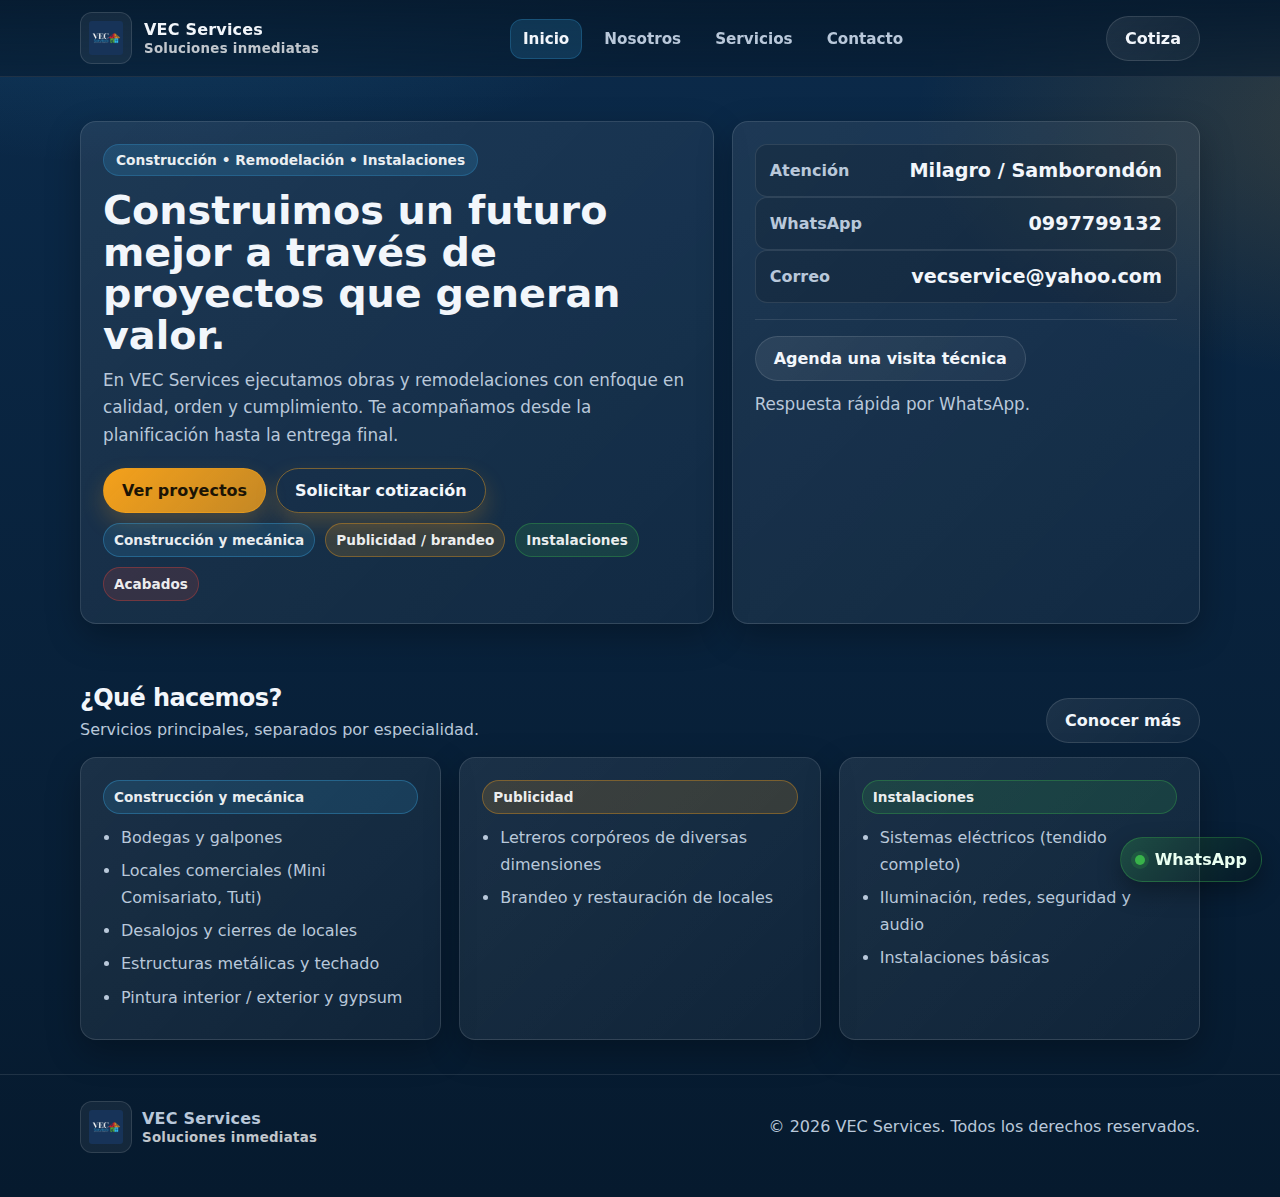
<file: index.html>
<!DOCTYPE html>
<html lang="es">
<head>
  <meta charset="utf-8" />
  <meta name="viewport" content="width=device-width, initial-scale=1" />
  <meta name="description" content="VEC Services - Empresa constructora: construcción, remodelación, estructuras metálicas e instalaciones. Soluciones inmediatas." />
  <title>VEC Services | Soluciones inmediatas</title>
  <link rel="stylesheet" href="css/styles.css" />
</head>
<body data-page="inicio">
  <header>
    <div class="container">
      <div class="nav">
        <a class="brand" href="index.html" aria-label="Ir a Inicio">
          <img src="assets/logo-vec.jpeg" alt="Logo VEC Services" />
          <div>
            <div>VEC Services</div>
            <small>Soluciones inmediatas</small>
          </div>
        </a>

        <nav aria-label="Navegación principal">
          <ul>
            <li><a class="active" href="index.html">Inicio</a></li>
            <li><a href="nosotros.html">Nosotros</a></li>
            <li><a href="proyectos.html">Servicios</a></li>
            <li><a href="contacto.html">Contacto</a></li>
          </ul>
        </nav>

        <div class="nav-cta">
          <a class="btn secondary" href="contacto.html">Cotiza</a>
          <button class="burger" id="burger" aria-label="Abrir menú">☰</button>
        </div>
      </div>

      <div class="mobile-panel" id="mobilePanel">
        <a class="active" href="index.html">Inicio</a>
        <a href="nosotros.html">Nosotros</a>
        <a href="proyectos.html">Proyectos</a>
        <a href="contacto.html">Contacto</a>
      </div>
    </div>
  </header>

  <main>
    <section class="hero">
      <div class="container hero-wrap">
        <div class="card">
          <span class="kicker">Construcción • Remodelación • Instalaciones</span>
          <h1>Construimos un futuro mejor a través de proyectos que generan valor.</h1>
          <p>
            En VEC Services ejecutamos obras y remodelaciones con enfoque en calidad, orden y cumplimiento.
            Te acompañamos desde la planificación hasta la entrega final.
          </p>

          <div class="hero-actions">
            <a class="btn" href="proyectos.html">Ver proyectos</a>
            <a class="btn ghost" href="contacto.html">Solicitar cotización</a>
          </div>

          <div class="badge-row">
            <span class="badge blue">Construcción y mecánica</span>
            <span class="badge orange">Publicidad / brandeo</span>
            <span class="badge green">Instalaciones</span>
            <span class="badge red">Acabados</span>
          </div>
        </div>

        <div class="card">
          <div class="stat"><span>Atención</span><b>Milagro / Samborondón</b></div>
          <div class="stat"><span>WhatsApp</span><b>0997799132</b></div>
          <div class="stat"><span>Correo</span><b>vecservice@yahoo.com</b></div>
          <hr class="sep" />
          <a class="btn secondary" href="contacto.html">Agenda una visita técnica</a>
          <p class="hint" style="margin:10px 0 0">Respuesta rápida por WhatsApp.</p>
        </div>
      </div>
    </section>

    <section>
      <div class="container">
        <div class="section-head">
          <div>
            <h2>¿Qué hacemos?</h2>
            <p>Servicios principales, separados por especialidad.</p>
          </div>
          <a class="btn secondary" href="nosotros.html">Conocer más</a>
        </div>

        <div class="grid cols-3">
          <article class="card">
            <div class="badge blue">Construcción y mecánica</div>
            <ul class="list">
              <li>Bodegas y galpones</li>
              <li>Locales comerciales (Mini Comisariato, Tuti)</li>
              <li>Desalojos y cierres de locales</li>
              <li>Estructuras metálicas y techado</li>
              <li>Pintura interior / exterior y gypsum</li>
            </ul>
          </article>

          <article class="card">
            <div class="badge orange">Publicidad</div>
            <ul class="list">
              <li>Letreros corpóreos de diversas dimensiones</li>
              <li>Brandeo y restauración de locales</li>
            </ul>
          </article>

          <article class="card">
            <div class="badge green">Instalaciones</div>
            <ul class="list">
              <li>Sistemas eléctricos (tendido completo)</li>
              <li>Iluminación, redes, seguridad y audio</li>
              <li>Instalaciones básicas</li>
            </ul>
          </article>
        </div>
      </div>
    </section>
  </main>

  <footer>
    <div class="container footer-wrap">
      <div class="brand" style="gap:10px">
        <img src="assets/logo-vec.jpeg" alt="Logo VEC Services" />
        <div>
          <div>VEC Services</div>
          <small>Soluciones inmediatas</small>
        </div>
      </div>
      <div>© <span id="year"></span> VEC Services. Todos los derechos reservados.</div>
    </div>
  </footer>

  <a class="wa-float" id="waFloat" href="#" aria-label="Escribir por WhatsApp">
    <span class="wa-dot"></span><span>WhatsApp</span>
  </a>

  <script src="js/main.js"></script>
</body>
</html>
</file>
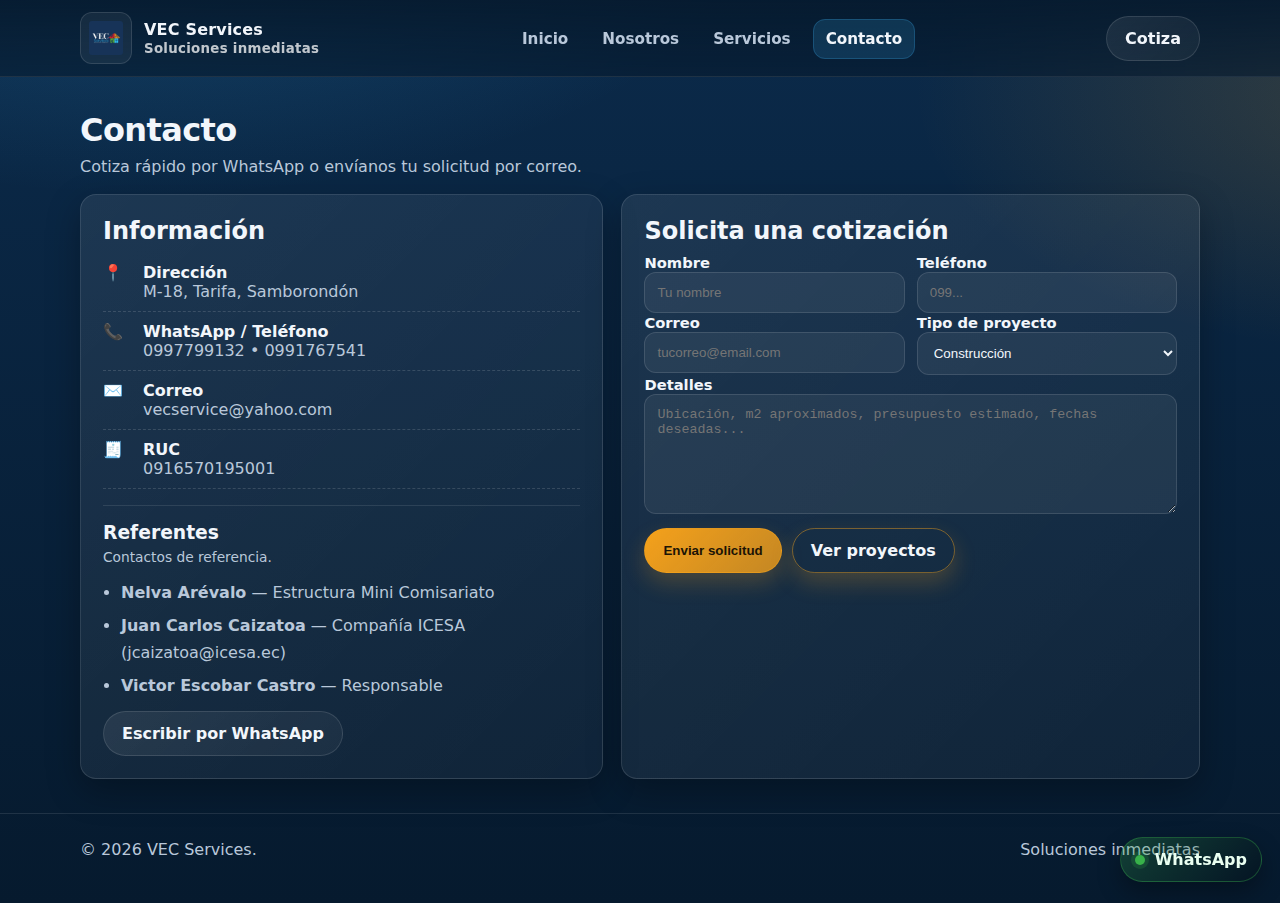
<file: contacto.html>
<!DOCTYPE html>
<html lang="es">
<head>
  <meta charset="utf-8" />
  <meta name="viewport" content="width=device-width, initial-scale=1" />
  <meta name="description" content="Contacto VEC Services - Cotiza por WhatsApp o correo. Construcción, remodelación e instalaciones." />
  <title>Contacto | VEC Services</title>
  <link rel="stylesheet" href="css/styles.css" />
</head>
<body data-page="contacto">
  <header>
    <div class="container">
      <div class="nav">
        <a class="brand" href="index.html" aria-label="Ir a Inicio">
          <img src="assets/logo-vec.jpeg" alt="Logo VEC Services" />
          <div>
            <div>VEC Services</div>
            <small>Soluciones inmediatas</small>
          </div>
        </a>

        <nav aria-label="Navegación principal">
          <ul>
            <li><a href="index.html">Inicio</a></li>
            <li><a href="nosotros.html">Nosotros</a></li>
            <li><a href="proyectos.html">Servicios</a></li>
            <li><a class="active" href="contacto.html">Contacto</a></li>
          </ul>
        </nav>

        <div class="nav-cta">
          <a class="btn secondary" href="contacto.html">Cotiza</a>
          <button class="burger" id="burger" aria-label="Abrir menú">☰</button>
        </div>
      </div>

      <div class="mobile-panel" id="mobilePanel">
        <a href="index.html">Inicio</a>
        <a href="nosotros.html">Nosotros</a>
        <a href="proyectos.html">Proyectos</a>
        <a class="active" href="contacto.html">Contacto</a>
      </div>
    </div>
  </header>

  <main>
    <section>
      <div class="container">
        <div class="section-head">
          <div>
            <h1>Contacto</h1>
            <p>Cotiza rápido por WhatsApp o envíanos tu solicitud por correo.</p>
          </div>
        </div>

        <div class="grid contact-grid">
          <div class="card">
            <h2 style="margin:0 0 8px">Información</h2>

            <div class="contact-item">
              <div style="width:28px">📍</div>
              <div>
                <b>Dirección</b>
                <span id="addrText">—</span>
              </div>
            </div>

            <div class="contact-item">
              <div style="width:28px">📞</div>
              <div>
                <b>WhatsApp / Teléfono</b>
                <span><span id="phone1">—</span> • <span id="phone2">—</span></span>
              </div>
            </div>

            <div class="contact-item">
              <div style="width:28px">✉️</div>
              <div>
                <b>Correo</b>
                <span id="emailText">—</span>
              </div>
            </div>

            <div class="contact-item">
              <div style="width:28px">🧾</div>
              <div>
                <b>RUC</b>
                <span id="rucText">—</span>
              </div>
            </div>

            <hr class="sep" />

            <h3 style="margin:0 0 6px">Referentes</h3>
            <p class="hint" style="margin-top:0">Contactos de referencia.</p>

            <ul class="list">
              <li><b>Nelva Arévalo</b> — Estructura Mini Comisariato</li>
              <li><b>Juan Carlos Caizatoa</b> — Compañía ICESA (jcaizatoa@icesa.ec)</li>
              <li><b>Victor Escobar Castro</b> — Responsable</li>
            </ul>

            <div style="margin-top:12px">
              <a class="btn secondary" id="waQuoteBtn" href="#">Escribir por WhatsApp</a>
            </div>
          </div>

          <div class="card">
            <h2 style="margin:0 0 8px">Solicita una cotización</h2>

            <form id="quoteForm" action="" method="post" novalidate>
              <div class="form-row">
                <div>
                  <label for="name">Nombre</label>
                  <input id="name" name="name" type="text" placeholder="Tu nombre" required />
                </div>
                <div>
                  <label for="phone">Teléfono</label>
                  <input id="phone" name="phone" type="tel" placeholder="099..." required />
                </div>
              </div>

              <div class="form-row">
                <div>
                  <label for="email">Correo</label>
                  <input id="email" name="email" type="email" placeholder="tucorreo@email.com" required />
                </div>
                <div>
                  <label for="service">Tipo de proyecto</label>
                  <select id="service" name="service">
                    <option>Construcción</option>
                    <option>Remodelación</option>
                    <option>Instalaciones</option>
                    <option>Estructuras metálicas</option>
                    <option>Techado / Gypsum</option>
                    <option>Publicidad / Brandeo</option>
                    <option>Mantenimiento</option>
                  </select>
                </div>
              </div>

              <div>
                <label for="message">Detalles</label>
                <textarea id="message" name="message" placeholder="Ubicación, m2 aproximados, presupuesto estimado, fechas deseadas..."></textarea>
              </div>

              <div class="error" id="formError">Por favor completa nombre, teléfono y correo correctamente.</div>
              <div class="success" id="formSuccess">¡Listo! Se abrió tu correo para enviar la solicitud.</div>

              <div style="display:flex; gap:10px; flex-wrap:wrap; margin-top:10px">
                <button class="btn" type="submit">Enviar solicitud</button>
                <a class="btn ghost" href="proyectos.html">Ver proyectos</a>
              </div>
            </form>
          </div>
        </div>

      </div>
    </section>
  </main>

  <footer>
    <div class="container footer-wrap">
      <div>© <span id="year"></span> VEC Services.</div>
      <div>Soluciones inmediatas</div>
    </div>
  </footer>

  <a class="wa-float" id="waFloat" href="#" aria-label="Escribir por WhatsApp">
    <span class="wa-dot"></span><span>WhatsApp</span>
  </a>

  <script src="js/main.js"></script>
</body>
</html>
</file>
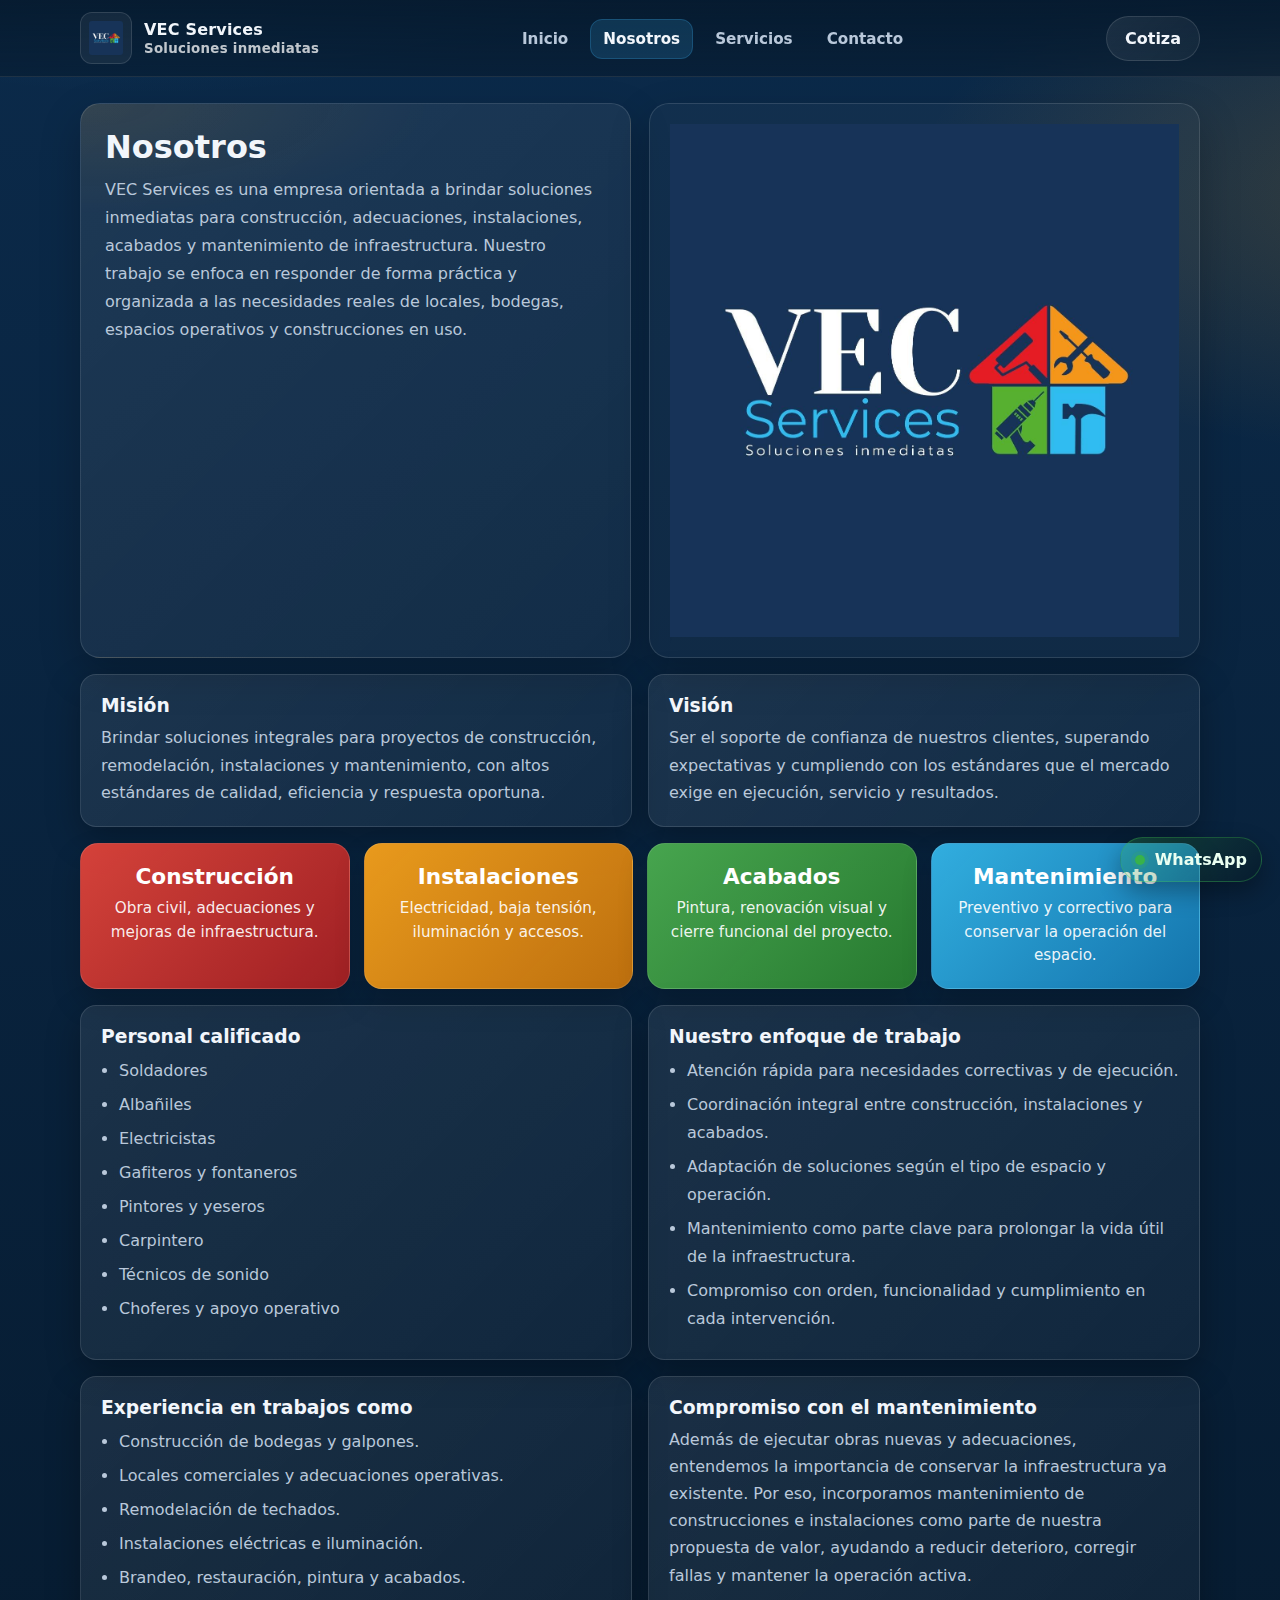
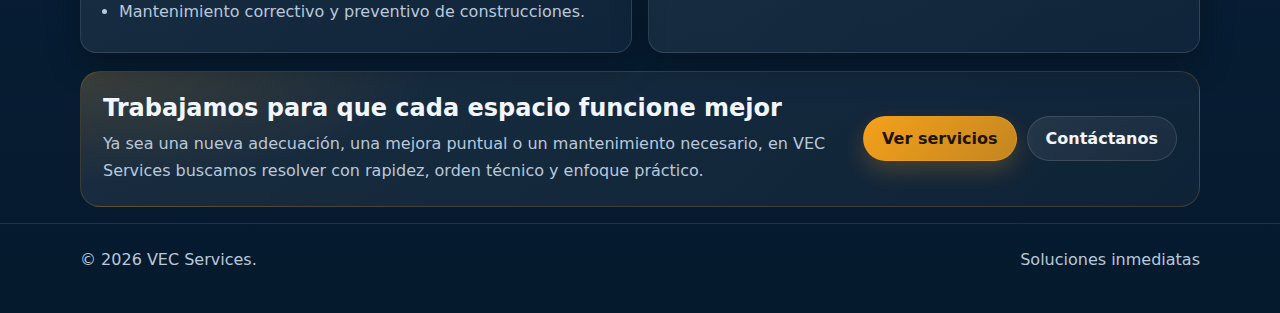
<file: nosotros.html>
<!DOCTYPE html>
<html lang="es">
<head>
  <meta charset="utf-8" />
  <meta name="viewport" content="width=device-width, initial-scale=1" />
  <meta name="description" content="VEC Services - Nosotros: misión, visión, equipo técnico, experiencia y enfoque de trabajo." />
  <title>Nosotros | VEC Services</title>
  <link rel="stylesheet" href="css/styles.css" />

  <style>
    .about-hero{
      padding: 26px 0 16px;
    }

    .about-grid{
      display:grid;
      grid-template-columns: 1fr 1fr;
      gap: 18px;
      align-items: stretch;
    }

    .about-box{
      padding: 24px;
      border-radius: 20px;
      border: 1px solid rgba(255,255,255,.12);
      background:
        radial-gradient(700px 220px at 0% 0%, rgba(245,161,27,.10), transparent 50%),
        linear-gradient(135deg, rgba(255,255,255,.08), rgba(255,255,255,.04));
      box-shadow: 0 16px 40px rgba(0,0,0,.22);
    }

    .about-box h1,
    .about-box h2{
      margin: 0 0 10px;
    }

    .about-box p{
      margin: 0;
      color: var(--muted);
      line-height: 1.75;
    }

    .about-image{
      overflow:hidden;
      border-radius: 20px;
      border: 1px solid rgba(255,255,255,.12);
      box-shadow: 0 16px 40px rgba(0,0,0,.22);
      background: rgba(255,255,255,.03);
      display:flex;
      align-items:center;
      justify-content:center;
      padding: 20px;
    }

    .info-grid{
      display:grid;
      grid-template-columns: repeat(2, minmax(0,1fr));
      gap: 16px;
      margin-top: 16px;
    }

    .info-card{
      padding: 20px;
    }

    .info-card h3{
      margin: 0 0 8px;
    }

    .info-card p{
      margin:0;
      color: var(--muted);
      line-height:1.7;
    }

    .list-card{
      padding: 20px;
    }

    .list-card h3{
      margin: 0 0 10px;
    }

    .list-card ul{
      margin: 0;
      padding-left: 18px;
      color: var(--muted);
      line-height: 1.75;
    }

    .list-card li{
      margin: 6px 0;
    }

    .stats-grid{
      display:grid;
      grid-template-columns: repeat(4, minmax(0,1fr));
      gap: 14px;
      margin-top: 16px;
    }

    .stat-card{
      padding: 20px 18px;
      text-align:center;
      border-radius: 18px;
      border: 1px solid rgba(255,255,255,.12);
      box-shadow: 0 14px 30px rgba(0,0,0,.20);
    }

    .stat-card b{
      display:block;
      font-size: 1.35rem;
      margin-bottom: 8px;
      color: #ffffff;
    }

    .stat-card span{
      color: rgba(255,255,255,.92);
      line-height: 1.55;
      font-size: .95rem;
      display:block;
    }

    /* Colores tipo logo */
    .stat-red{
      background:
        linear-gradient(135deg, rgba(230,69,58,.92), rgba(180,32,32,.88));
    }

    .stat-orange{
      background:
        linear-gradient(135deg, rgba(245,161,27,.95), rgba(210,120,10,.90));
    }

    .stat-green{
      background:
        linear-gradient(135deg, rgba(76,175,80,.93), rgba(43,131,47,.90));
    }

    .stat-blue{
      background:
        linear-gradient(135deg, rgba(52,182,232,.95), rgba(22,125,185,.90));
    }

    .closing-band{
      margin-top: 18px;
      padding: 22px;
      border-radius: 20px;
      border: 1px solid rgba(245,161,27,.20);
      background:
        radial-gradient(700px 220px at 0% 0%, rgba(245,161,27,.16), transparent 50%),
        linear-gradient(135deg, rgba(255,255,255,.08), rgba(255,255,255,.04));
      display:flex;
      justify-content:space-between;
      gap:16px;
      align-items:center;
      flex-wrap:wrap;
    }

    .closing-band h2{
      margin:0 0 8px;
    }

    .closing-band p{
      margin:0;
      color: var(--muted);
      line-height:1.7;
      max-width: 72ch;
    }

    @media (max-width: 980px){
      .about-grid,
      .info-grid,
      .stats-grid{
        grid-template-columns: 1fr;
      }
    }
  </style>
</head>
<body data-page="nosotros">
  <header>
    <div class="container">
      <div class="nav">
        <a class="brand" href="index.html" aria-label="Ir a Inicio">
          <img src="assets/logo-vec.jpeg" alt="Logo VEC Services" />
          <div>
            <div>VEC Services</div>
            <small>Soluciones inmediatas</small>
          </div>
        </a>

        <nav aria-label="Navegación principal">
          <ul>
            <li><a href="index.html">Inicio</a></li>
            <li><a class="active" href="nosotros.html">Nosotros</a></li>
            <li><a href="proyectos.html">Servicios</a></li>
            <li><a href="contacto.html">Contacto</a></li>
          </ul>
        </nav>

        <div class="nav-cta">
          <a class="btn secondary" href="contacto.html">Cotiza</a>
          <button class="burger" id="burger" aria-label="Abrir menú">☰</button>
        </div>
      </div>

      <div class="mobile-panel" id="mobilePanel">
        <a href="index.html">Inicio</a>
        <a class="active" href="nosotros.html">Nosotros</a>
        <a href="proyectos.html">Servicios</a>
        <a href="contacto.html">Contacto</a>
      </div>
    </div>
  </header>

  <main>
    <section class="about-hero">
      <div class="container">
        <div class="about-grid">
          <div class="about-box">
            <h1>Nosotros</h1>
            <p>
              VEC Services es una empresa orientada a brindar soluciones inmediatas para construcción,
              adecuaciones, instalaciones, acabados y mantenimiento de infraestructura. Nuestro trabajo
              se enfoca en responder de forma práctica y organizada a las necesidades reales de locales,
              bodegas, espacios operativos y construcciones en uso.
            </p>
          </div>

          <div class="about-image">
            <img src="assets/logo-vec.jpeg" alt="Logo de VEC Services" />
          </div>
        </div>

        <div class="info-grid">
          <article class="card info-card">
            <h3>Misión</h3>
            <p>
              Brindar soluciones integrales para proyectos de construcción, remodelación,
              instalaciones y mantenimiento, con altos estándares de calidad, eficiencia y respuesta oportuna.
            </p>
          </article>

          <article class="card info-card">
            <h3>Visión</h3>
            <p>
              Ser el soporte de confianza de nuestros clientes, superando expectativas
              y cumpliendo con los estándares que el mercado exige en ejecución, servicio y resultados.
            </p>
          </article>
        </div>

        <div class="stats-grid">
          <div class="stat-card stat-red">
            <b>Construcción</b>
            <span>Obra civil, adecuaciones y mejoras de infraestructura.</span>
          </div>
          <div class="stat-card stat-orange">
            <b>Instalaciones</b>
            <span>Electricidad, baja tensión, iluminación y accesos.</span>
          </div>
          <div class="stat-card stat-green">
            <b>Acabados</b>
            <span>Pintura, renovación visual y cierre funcional del proyecto.</span>
          </div>
          <div class="stat-card stat-blue">
            <b>Mantenimiento</b>
            <span>Preventivo y correctivo para conservar la operación del espacio.</span>
          </div>
        </div>

        <div class="info-grid">
          <article class="card list-card">
            <h3>Personal calificado</h3>
            <ul>
              <li>Soldadores</li>
              <li>Albañiles</li>
              <li>Electricistas</li>
              <li>Gafiteros y fontaneros</li>
              <li>Pintores y yeseros</li>
              <li>Carpintero</li>
              <li>Técnicos de sonido</li>
              <li>Choferes y apoyo operativo</li>
            </ul>
          </article>

          <article class="card list-card">
            <h3>Nuestro enfoque de trabajo</h3>
            <ul>
              <li>Atención rápida para necesidades correctivas y de ejecución.</li>
              <li>Coordinación integral entre construcción, instalaciones y acabados.</li>
              <li>Adaptación de soluciones según el tipo de espacio y operación.</li>
              <li>Mantenimiento como parte clave para prolongar la vida útil de la infraestructura.</li>
              <li>Compromiso con orden, funcionalidad y cumplimiento en cada intervención.</li>
            </ul>
          </article>
        </div>

        <div class="info-grid">
          <article class="card list-card">
            <h3>Experiencia en trabajos como</h3>
            <ul>
              <li>Construcción de bodegas y galpones.</li>
              <li>Locales comerciales y adecuaciones operativas.</li>
              <li>Remodelación de techados.</li>
              <li>Instalaciones eléctricas e iluminación.</li>
              <li>Brandeo, restauración, pintura y acabados.</li>
              <li>Mantenimiento correctivo y preventivo de construcciones.</li>
            </ul>
          </article>

          <article class="card info-card">
            <h3>Compromiso con el mantenimiento</h3>
            <p>
              Además de ejecutar obras nuevas y adecuaciones, entendemos la importancia de conservar
              la infraestructura ya existente. Por eso, incorporamos mantenimiento de construcciones
              e instalaciones como parte de nuestra propuesta de valor, ayudando a reducir deterioro,
              corregir fallas y mantener la operación activa.
            </p>
          </article>
        </div>

        <div class="closing-band">
          <div>
            <h2>Trabajamos para que cada espacio funcione mejor</h2>
            <p>
              Ya sea una nueva adecuación, una mejora puntual o un mantenimiento necesario,
              en VEC Services buscamos resolver con rapidez, orden técnico y enfoque práctico.
            </p>
          </div>
          <div style="display:flex; gap:10px; flex-wrap:wrap;">
            <a class="btn" href="proyectos.html">Ver servicios</a>
            <a class="btn secondary" href="contacto.html">Contáctanos</a>
          </div>
        </div>

      </div>
    </section>
  </main>

  <footer>
    <div class="container footer-wrap">
      <div>© <span id="year"></span> VEC Services.</div>
      <div>Soluciones inmediatas</div>
    </div>
  </footer>

  <a class="wa-float" id="waFloat" href="#" aria-label="Escribir por WhatsApp">
    <span class="wa-dot"></span><span>WhatsApp</span>
  </a>

  <script src="js/main.js"></script>
</body>
</html>
</file>
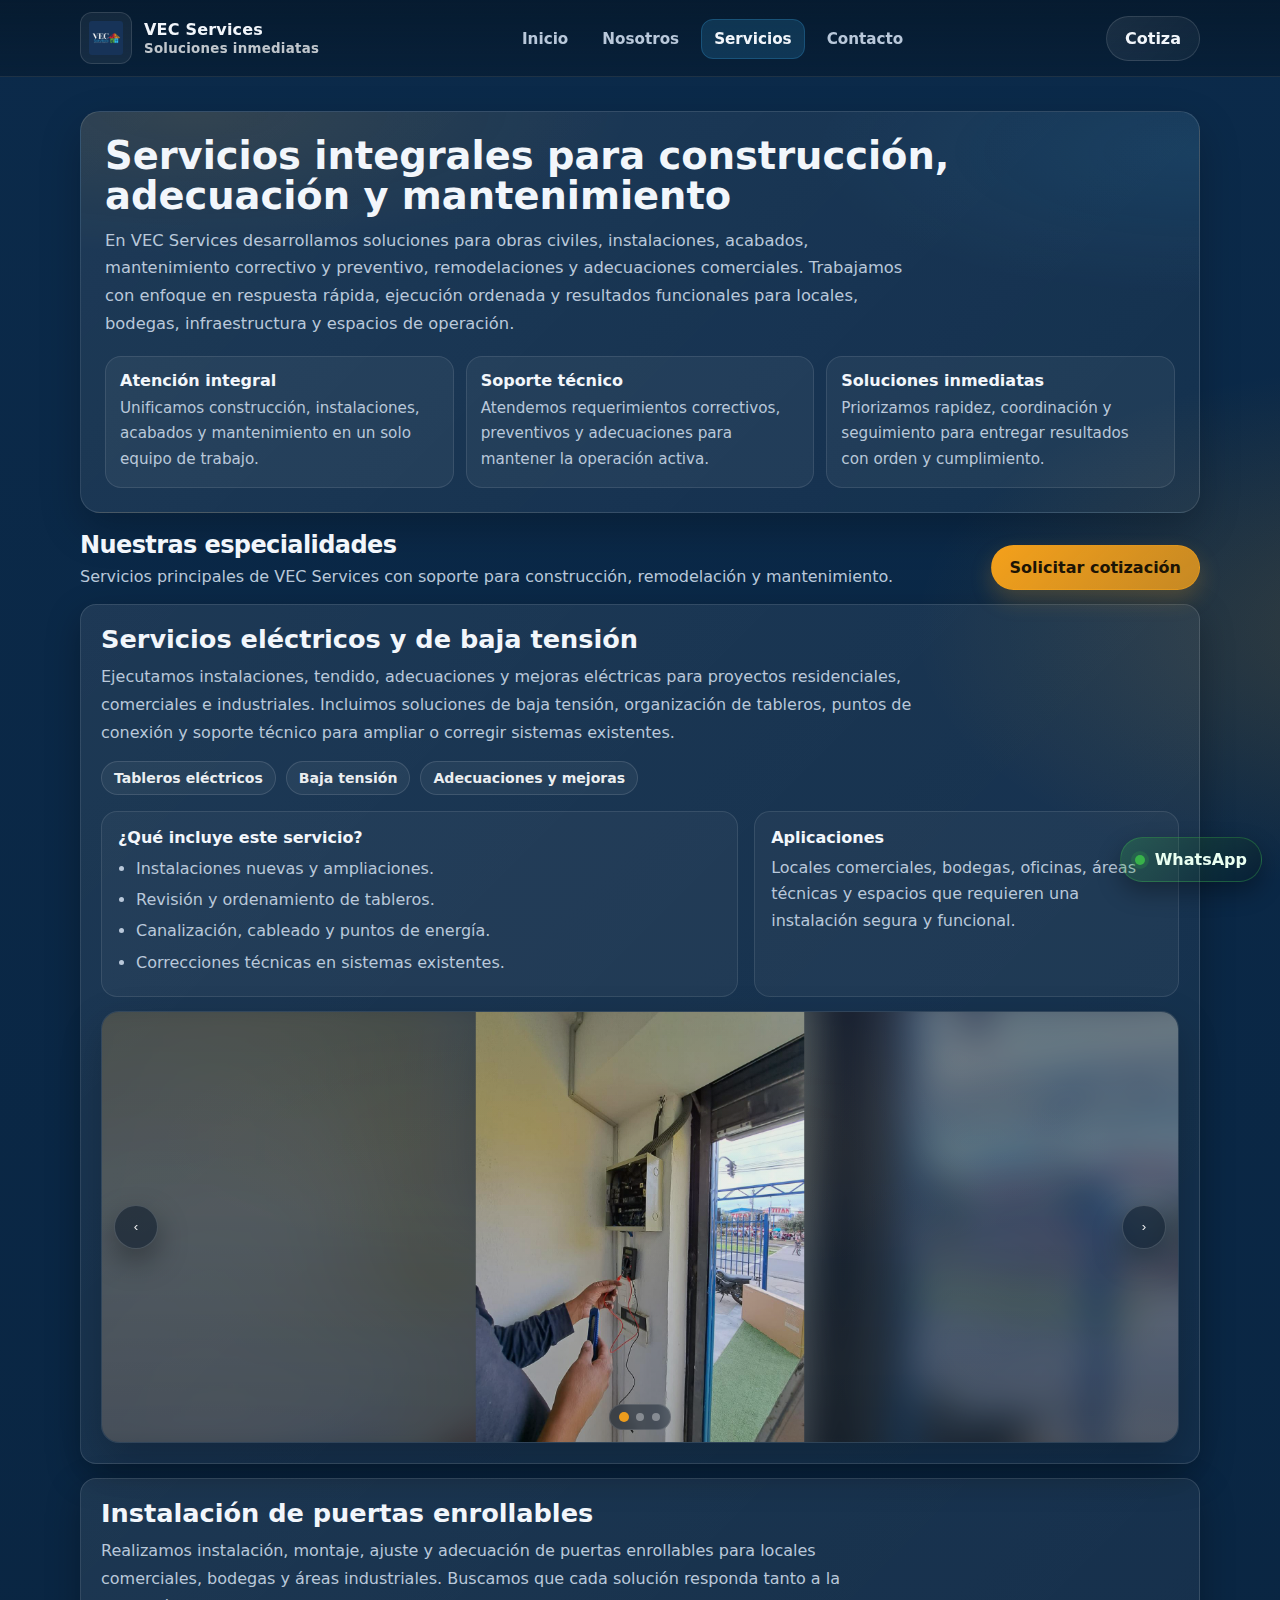
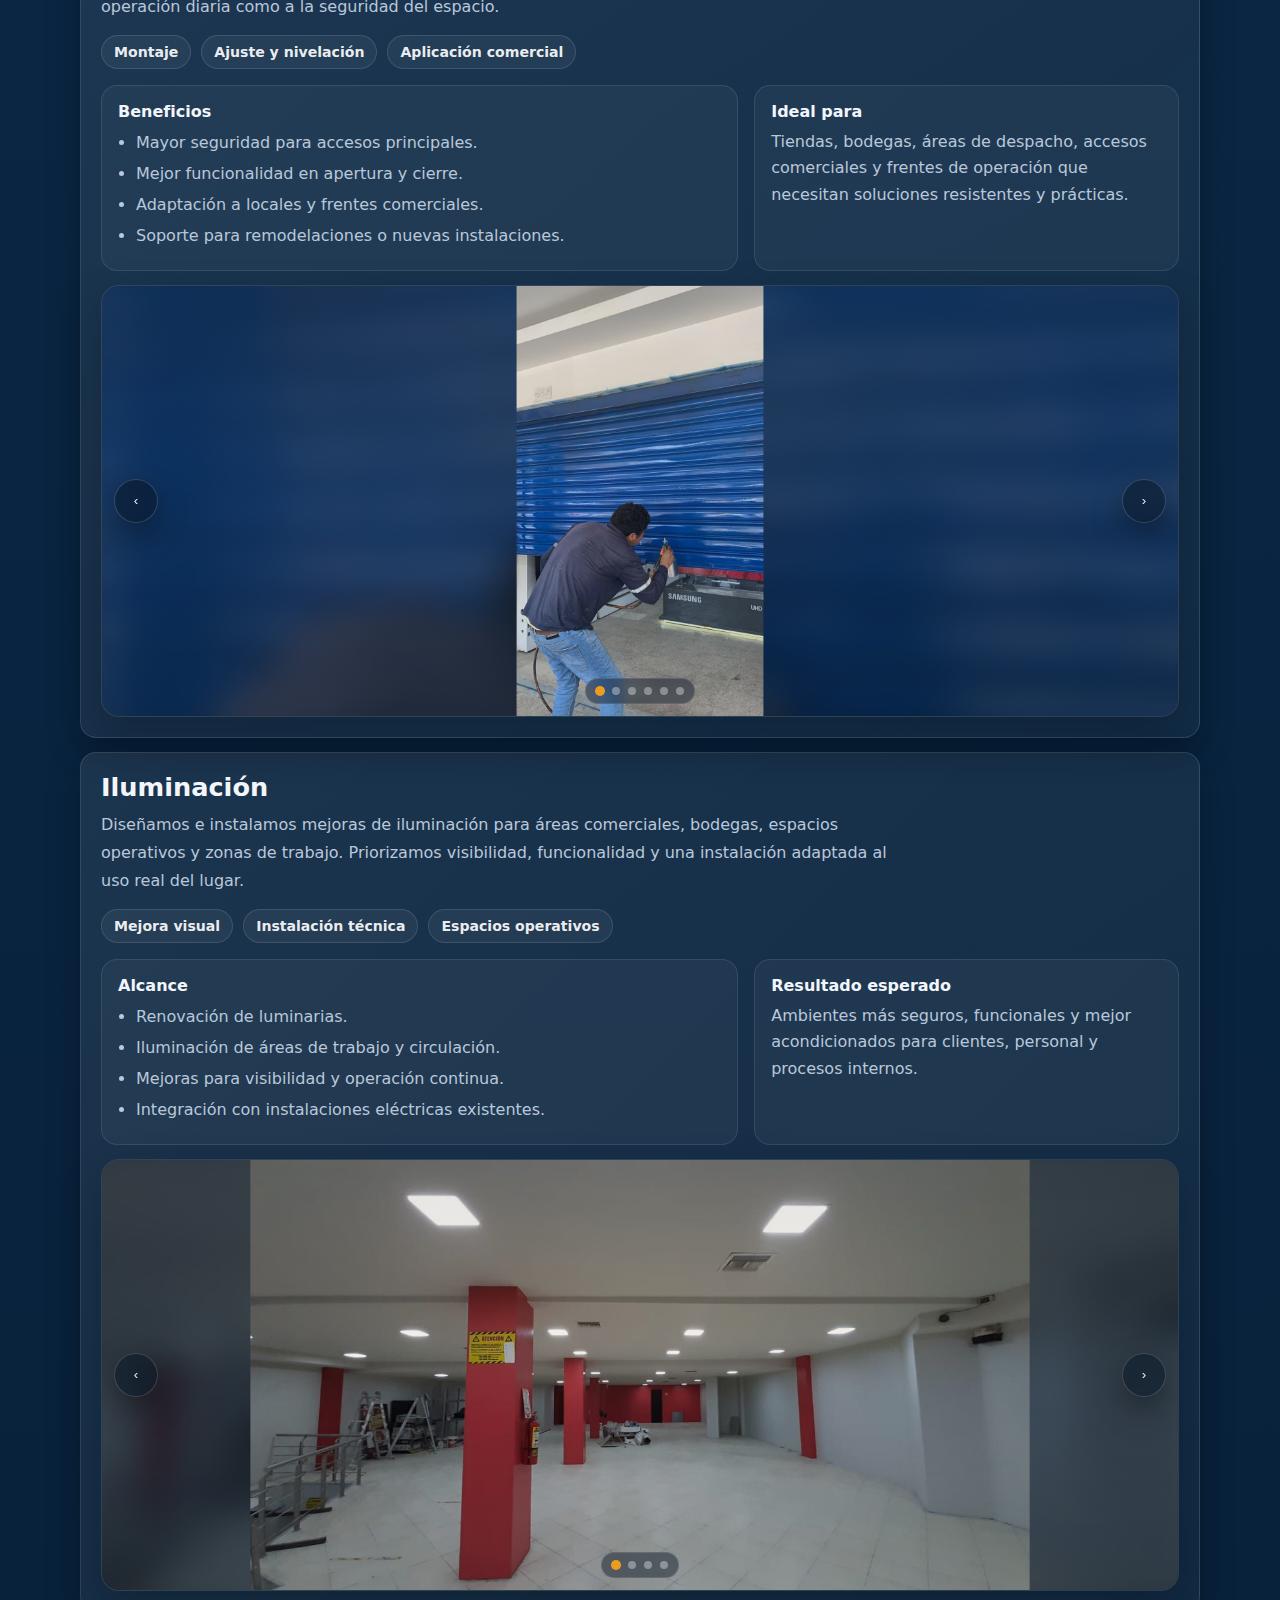
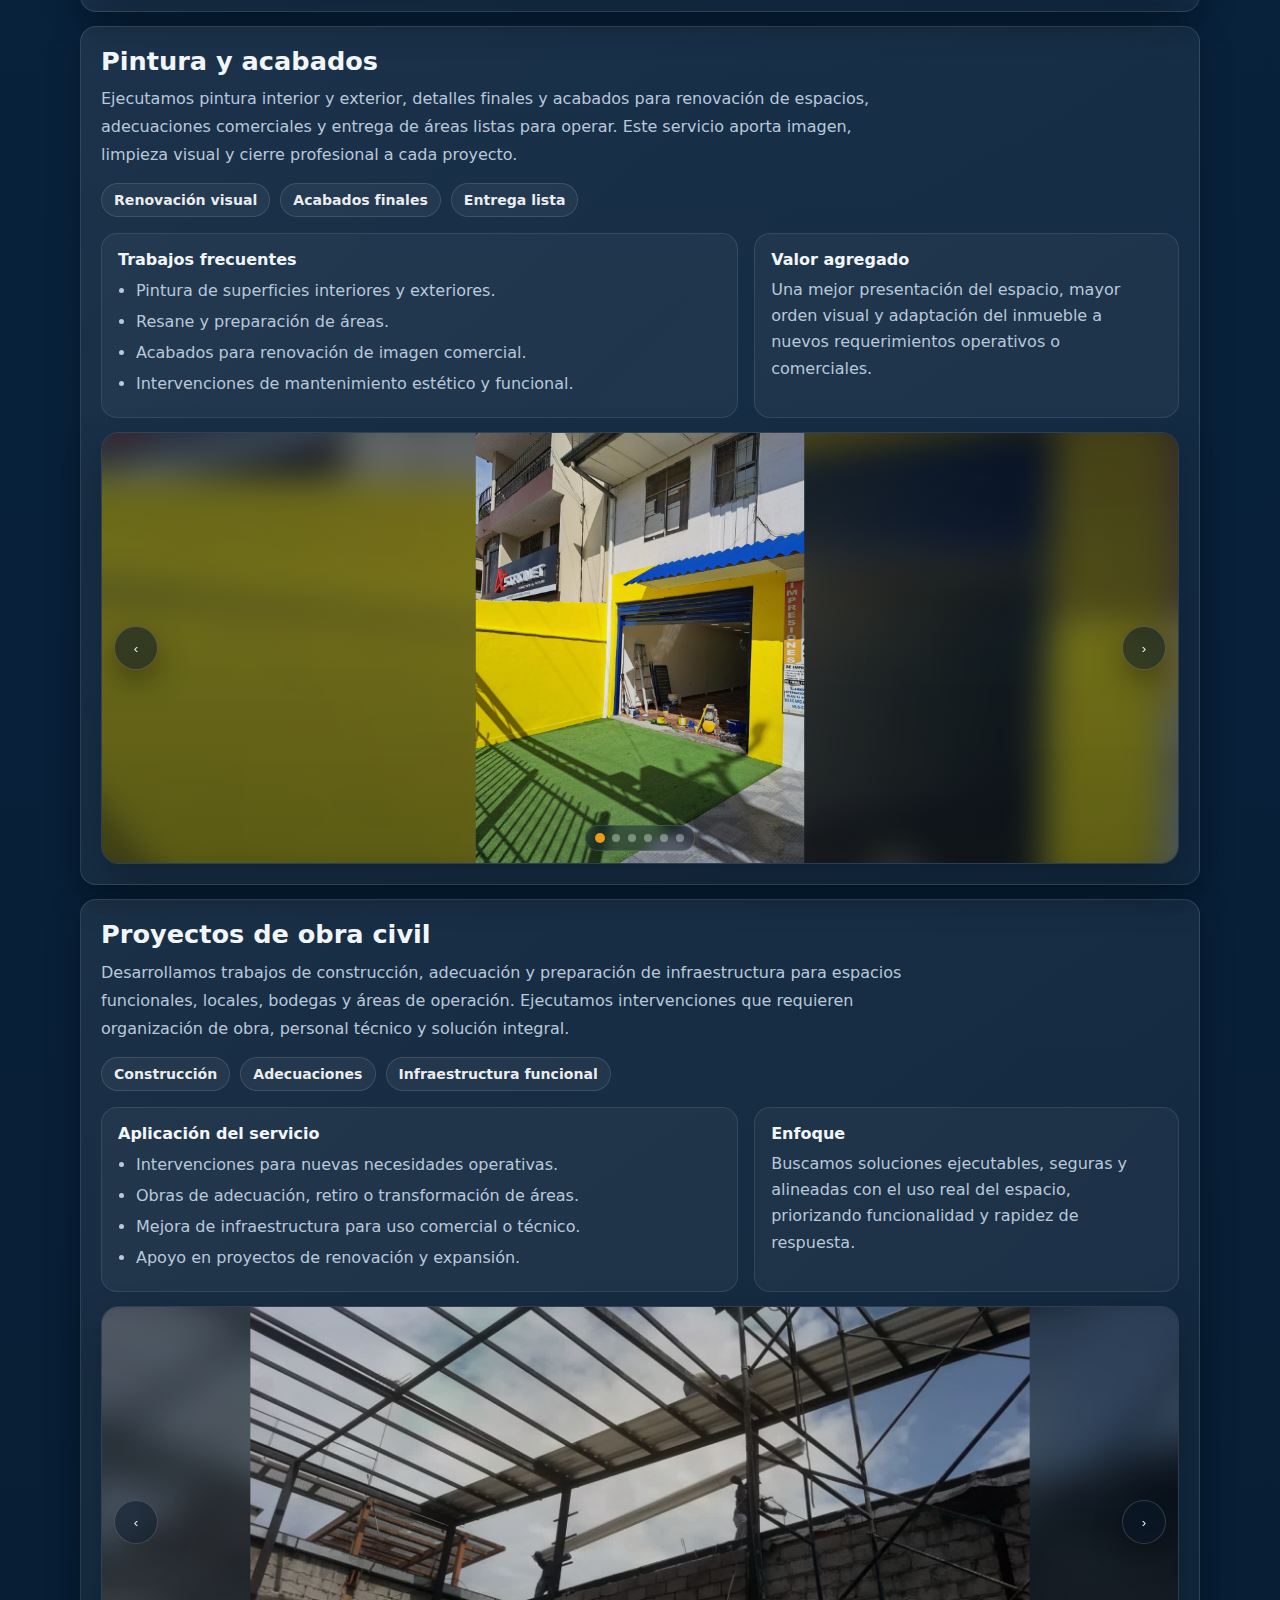
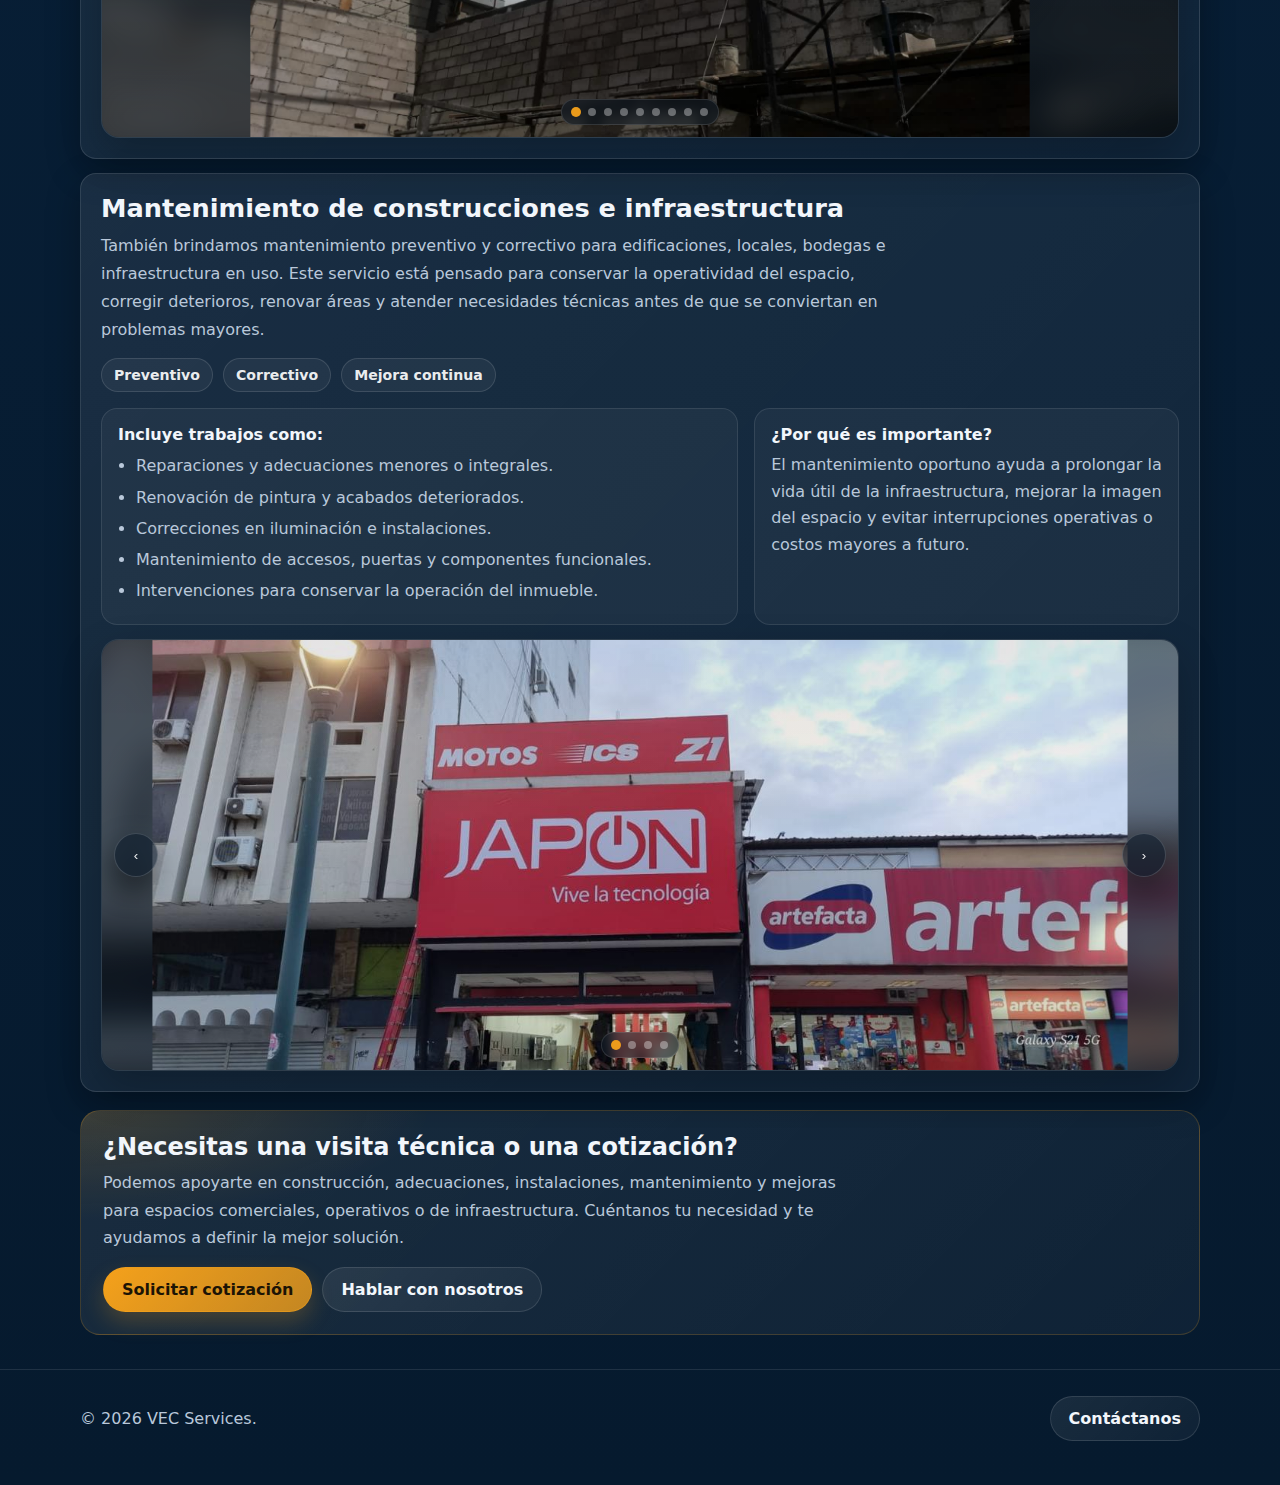
<file: proyectos.html>
<!DOCTYPE html>
<html lang="es">
<head>
  <meta charset="utf-8" />
  <meta name="viewport" content="width=device-width, initial-scale=1" />
  <meta name="description" content="VEC Services - Servicios: eléctricos y baja tensión, puertas enrollables, iluminación, pintura y acabados, obra civil y mantenimiento de construcciones." />
  <title>Servicios | VEC Services</title>
  <link rel="stylesheet" href="css/styles.css" />

  <style>
    .services-hero{
      margin-bottom: 18px;
    }

    .services-hero .hero-box{
      padding: 24px;
      border-radius: 20px;
      border: 1px solid rgba(255,255,255,.12);
      background:
        radial-gradient(800px 260px at 10% 0%, rgba(245,161,27,.10), transparent 55%),
        radial-gradient(700px 260px at 100% 10%, rgba(57,169,230,.10), transparent 55%),
        linear-gradient(135deg, rgba(255,255,255,.08), rgba(255,255,255,.04));
      box-shadow: 0 16px 40px rgba(0,0,0,.22);
    }

    .services-hero h1{
      margin: 0 0 10px;
      font-size: clamp(2rem, 3vw, 3rem);
      line-height: 1.05;
    }

    .services-hero p{
      margin: 0;
      max-width: 78ch;
      color: var(--muted);
      line-height: 1.7;
      font-size: 1.02rem;
    }

    .hero-points{
      display:grid;
      grid-template-columns: repeat(3, minmax(0,1fr));
      gap: 12px;
      margin-top: 18px;
    }

    .hero-point{
      border: 1px solid rgba(255,255,255,.10);
      background: rgba(255,255,255,.05);
      border-radius: 16px;
      padding: 14px;
    }

    .hero-point h3{
      margin: 0 0 6px;
      font-size: 1rem;
    }

    .hero-point p{
      font-size: .95rem;
      margin: 0;
    }

    .service-card{ padding: 20px; }
    .service-top{
      display:flex;
      justify-content:space-between;
      align-items:flex-start;
      gap:14px;
      flex-wrap:wrap;
      margin-bottom: 12px;
    }

    .service-top h2{
      margin:0;
      font-size: clamp(1.5rem, 2vw, 2.1rem);
      line-height: 1.1;
    }

    .service-top p{
      margin:10px 0 0;
      color: var(--muted);
      line-height:1.75;
      max-width: 80ch;
    }

    .service-meta{
      display:flex;
      flex-wrap:wrap;
      gap:10px;
      margin-top: 14px;
    }

    .meta-pill{
      display:inline-flex;
      align-items:center;
      gap:8px;
      padding:8px 12px;
      border-radius:999px;
      border:1px solid rgba(255,255,255,.12);
      background: rgba(255,255,255,.05);
      color: rgba(255,255,255,.92);
      font-weight: 800;
      font-size: .88rem;
    }

    .service-extra{
      display:grid;
      grid-template-columns: 1.2fr .8fr;
      gap: 16px;
      margin-top: 16px;
      margin-bottom: 8px;
    }

    .mini-card{
      border: 1px solid rgba(255,255,255,.10);
      background: rgba(255,255,255,.04);
      border-radius: 16px;
      padding: 16px;
    }

    .mini-card h3{
      margin: 0 0 8px;
      font-size: 1rem;
    }

    .mini-card p{
      margin: 0;
      color: var(--muted);
      line-height: 1.65;
    }

    .mini-list{
      margin: 0;
      padding-left: 18px;
      color: var(--muted);
      line-height: 1.7;
    }

    .mini-list li{ margin: 4px 0; }

    .carousel{
      margin-top: 14px;
      border-radius: 18px;
      overflow: hidden;
      border: 1px solid rgba(255,255,255,.12);
      background: rgba(0,0,0,.14);
      box-shadow: 0 16px 40px rgba(0,0,0,.22);
      position: relative;
    }

    .carousel-track{
      display:flex;
      transition: transform .35s ease;
      will-change: transform;
    }

    .slide{
      min-width: 100%;
      height: clamp(240px, 40vw, 430px);
      position: relative;
      overflow: hidden;
      background: rgba(0,0,0,.18);
    }

    .slide .bg{
      position:absolute;
      inset:0;
      background-size: cover;
      background-position: center;
      filter: blur(16px);
      transform: scale(1.12);
      opacity: .45;
    }

    .slide img{
      position: relative;
      z-index: 1;
      width: 100% !important;
      height: 100% !important;
      object-fit: contain !important;
      display:block;
      transform: scale(1.02);
      transition: transform .35s ease;
    }

    .carousel:hover .slide img{
      transform: scale(1.06);
    }

    .slide::after{
      content:"";
      position:absolute;
      inset:0;
      z-index: 2;
      pointer-events:none;
      background:
        radial-gradient(900px 240px at 50% 30%, rgba(245,161,27,.06), transparent 55%),
        linear-gradient(180deg, rgba(0,0,0,.10), rgba(0,0,0,.05) 45%, rgba(0,0,0,.18));
    }

    .car-btn{
      position:absolute;
      top:50%;
      transform: translateY(-50%);
      width: 44px;
      height: 44px;
      border-radius: 999px;
      border: 1px solid rgba(255,255,255,.16);
      background: rgba(8,22,38,.55);
      color: rgba(255,255,255,.92);
      cursor:pointer;
      display:grid;
      place-items:center;
      box-shadow: 0 12px 30px rgba(0,0,0,.35);
      transition: transform .12s ease, background .12s ease;
      user-select:none;
      z-index: 3;
    }

    .car-btn:hover{
      transform: translateY(-50%) scale(1.03);
      background: rgba(8,22,38,.72);
    }

    .car-prev{ left: 12px; }
    .car-next{ right: 12px; }

    .dots{
      position:absolute;
      left: 50%;
      bottom: 12px;
      transform: translateX(-50%);
      display:flex;
      gap:8px;
      padding: 8px 10px;
      border-radius: 999px;
      background: rgba(8,22,38,.45);
      border: 1px solid rgba(255,255,255,.12);
      backdrop-filter: blur(6px);
      z-index: 3;
    }

    .dot{
      width: 8px;
      height: 8px;
      border-radius: 50%;
      background: rgba(255,255,255,.35);
      cursor:pointer;
      transition: transform .12s ease, background .12s ease;
    }

    .dot.active{
      background: rgba(245,161,27,.95);
      transform: scale(1.25);
    }

    .cta-band{
      margin-top: 18px;
      padding: 22px;
      border-radius: 20px;
      border: 1px solid rgba(245,161,27,.20);
      background:
        radial-gradient(700px 220px at 0% 0%, rgba(245,161,27,.16), transparent 50%),
        linear-gradient(135deg, rgba(255,255,255,.08), rgba(255,255,255,.04));
      display:flex;
      justify-content:space-between;
      align-items:center;
      gap: 16px;
      flex-wrap: wrap;
    }

    .cta-band h2{
      margin: 0 0 8px;
    }

    .cta-band p{
      margin: 0;
      color: var(--muted);
      max-width: 72ch;
      line-height: 1.7;
    }

    @media (max-width: 980px){
      .hero-points{ grid-template-columns: 1fr; }
      .service-extra{ grid-template-columns: 1fr; }
    }

    @media (max-width: 640px){
      .car-btn{ width: 40px; height: 40px; }
    }
  </style>
</head>

<body data-page="servicios">
  <header>
    <div class="container">
      <div class="nav">
        <a class="brand" href="index.html" aria-label="Ir a Inicio">
          <img src="assets/logo-vec.jpeg" alt="Logo VEC Services" />
          <div>
            <div>VEC Services</div>
            <small>Soluciones inmediatas</small>
          </div>
        </a>

        <nav aria-label="Navegación principal">
          <ul>
            <li><a href="index.html">Inicio</a></li>
            <li><a href="nosotros.html">Nosotros</a></li>
            <li><a class="active" href="proyectos.html">Servicios</a></li>
            <li><a href="contacto.html">Contacto</a></li>
          </ul>
        </nav>

        <div class="nav-cta">
          <a class="btn secondary" href="contacto.html">Cotiza</a>
          <button class="burger" id="burger" aria-label="Abrir menú">☰</button>
        </div>
      </div>

      <div class="mobile-panel" id="mobilePanel">
        <a href="index.html">Inicio</a>
        <a href="nosotros.html">Nosotros</a>
        <a class="active" href="proyectos.html">Servicios</a>
        <a href="contacto.html">Contacto</a>
      </div>
    </div>
  </header>

  <main>
    <section>
      <div class="container">

        <div class="services-hero">
          <div class="hero-box">
            <h1>Servicios integrales para construcción, adecuación y mantenimiento</h1>
            <p>
              En VEC Services desarrollamos soluciones para obras civiles, instalaciones, acabados,
              mantenimiento correctivo y preventivo, remodelaciones y adecuaciones comerciales.
              Trabajamos con enfoque en respuesta rápida, ejecución ordenada y resultados funcionales
              para locales, bodegas, infraestructura y espacios de operación.
            </p>

            <div class="hero-points">
              <div class="hero-point">
                <h3>Atención integral</h3>
                <p>Unificamos construcción, instalaciones, acabados y mantenimiento en un solo equipo de trabajo.</p>
              </div>
              <div class="hero-point">
                <h3>Soporte técnico</h3>
                <p>Atendemos requerimientos correctivos, preventivos y adecuaciones para mantener la operación activa.</p>
              </div>
              <div class="hero-point">
                <h3>Soluciones inmediatas</h3>
                <p>Priorizamos rapidez, coordinación y seguimiento para entregar resultados con orden y cumplimiento.</p>
              </div>
            </div>
          </div>
        </div>

        <div class="section-head">
          <div>
            <h2>Nuestras especialidades</h2>
            <p>Servicios principales de VEC Services con soporte para construcción, remodelación y mantenimiento.</p>
          </div>
          <a class="btn" href="contacto.html">Solicitar cotización</a>
        </div>

        <article class="card service-card">
          <div class="service-top">
            <div>
              <h2>Servicios eléctricos y de baja tensión</h2>
              <p>
                Ejecutamos instalaciones, tendido, adecuaciones y mejoras eléctricas para proyectos
                residenciales, comerciales e industriales. Incluimos soluciones de baja tensión,
                organización de tableros, puntos de conexión y soporte técnico para ampliar o corregir sistemas existentes.
              </p>

              <div class="service-meta">
                <span class="meta-pill">Tableros eléctricos</span>
                <span class="meta-pill">Baja tensión</span>
                <span class="meta-pill">Adecuaciones y mejoras</span>
              </div>
            </div>
          </div>

          <div class="service-extra">
            <div class="mini-card">
              <h3>¿Qué incluye este servicio?</h3>
              <ul class="mini-list">
                <li>Instalaciones nuevas y ampliaciones.</li>
                <li>Revisión y ordenamiento de tableros.</li>
                <li>Canalización, cableado y puntos de energía.</li>
                <li>Correcciones técnicas en sistemas existentes.</li>
              </ul>
            </div>
            <div class="mini-card">
              <h3>Aplicaciones</h3>
              <p>Locales comerciales, bodegas, oficinas, áreas técnicas y espacios que requieren una instalación segura y funcional.</p>
            </div>
          </div>

          <div class="carousel" data-carousel>
            <div class="carousel-track">
              <div class="slide"><div class="bg" style="background-image:url('assets/electric1.jpeg')"></div><img src="assets/electric1.jpeg" alt="Servicios eléctricos 1" loading="lazy"></div>
              <div class="slide"><div class="bg" style="background-image:url('assets/electric2.jpeg')"></div><img src="assets/electric2.jpeg" alt="Servicios eléctricos 2" loading="lazy"></div>
              <div class="slide"><div class="bg" style="background-image:url('assets/electric3.jpeg')"></div><img src="assets/electric3.jpeg" alt="Servicios eléctricos 3" loading="lazy"></div>
            </div>
            <button class="car-btn car-prev" type="button" aria-label="Anterior">‹</button>
            <button class="car-btn car-next" type="button" aria-label="Siguiente">›</button>
            <div class="dots" aria-label="Indicadores"></div>
          </div>
        </article>

        <div style="height:14px"></div>

        <article class="card service-card">
          <div class="service-top">
            <div>
              <h2>Instalación de puertas enrollables</h2>
              <p>
                Realizamos instalación, montaje, ajuste y adecuación de puertas enrollables para
                locales comerciales, bodegas y áreas industriales. Buscamos que cada solución
                responda tanto a la operación diaria como a la seguridad del espacio.
              </p>

              <div class="service-meta">
                <span class="meta-pill">Montaje</span>
                <span class="meta-pill">Ajuste y nivelación</span>
                <span class="meta-pill">Aplicación comercial</span>
              </div>
            </div>
          </div>

          <div class="service-extra">
            <div class="mini-card">
              <h3>Beneficios</h3>
              <ul class="mini-list">
                <li>Mayor seguridad para accesos principales.</li>
                <li>Mejor funcionalidad en apertura y cierre.</li>
                <li>Adaptación a locales y frentes comerciales.</li>
                <li>Soporte para remodelaciones o nuevas instalaciones.</li>
              </ul>
            </div>
            <div class="mini-card">
              <h3>Ideal para</h3>
              <p>Tiendas, bodegas, áreas de despacho, accesos comerciales y frentes de operación que necesitan soluciones resistentes y prácticas.</p>
            </div>
          </div>

          <div class="carousel" data-carousel>
            <div class="carousel-track">
              <div class="slide"><div class="bg" style="background-image:url('assets/puerta1.jpeg')"></div><img src="assets/puerta1.jpeg" alt="Puertas enrollables 1" loading="lazy"></div>
              <div class="slide"><div class="bg" style="background-image:url('assets/puerta2.jpeg')"></div><img src="assets/puerta2.jpeg" alt="Puertas enrollables 2" loading="lazy"></div>
              <div class="slide"><div class="bg" style="background-image:url('assets/puerta3.jpeg')"></div><img src="assets/puerta3.jpeg" alt="Puertas enrollables 3" loading="lazy"></div>
              <div class="slide"><div class="bg" style="background-image:url('assets/puerta4.jpeg')"></div><img src="assets/puerta4.jpeg" alt="Puertas enrollables 4" loading="lazy"></div>
              <div class="slide"><div class="bg" style="background-image:url('assets/puerta5.jpeg')"></div><img src="assets/puerta5.jpeg" alt="Puertas enrollables 5" loading="lazy"></div>
              <div class="slide"><div class="bg" style="background-image:url('assets/puerta6.jpeg')"></div><img src="assets/puerta6.jpeg" alt="Puertas enrollables 6" loading="lazy"></div>
            </div>
            <button class="car-btn car-prev" type="button" aria-label="Anterior">‹</button>
            <button class="car-btn car-next" type="button" aria-label="Siguiente">›</button>
            <div class="dots" aria-label="Indicadores"></div>
          </div>
        </article>

        <div style="height:14px"></div>

        <article class="card service-card">
          <div class="service-top">
            <div>
              <h2>Iluminación</h2>
              <p>
                Diseñamos e instalamos mejoras de iluminación para áreas comerciales, bodegas,
                espacios operativos y zonas de trabajo. Priorizamos visibilidad, funcionalidad
                y una instalación adaptada al uso real del lugar.
              </p>

              <div class="service-meta">
                <span class="meta-pill">Mejora visual</span>
                <span class="meta-pill">Instalación técnica</span>
                <span class="meta-pill">Espacios operativos</span>
              </div>
            </div>
          </div>

          <div class="service-extra">
            <div class="mini-card">
              <h3>Alcance</h3>
              <ul class="mini-list">
                <li>Renovación de luminarias.</li>
                <li>Iluminación de áreas de trabajo y circulación.</li>
                <li>Mejoras para visibilidad y operación continua.</li>
                <li>Integración con instalaciones eléctricas existentes.</li>
              </ul>
            </div>
            <div class="mini-card">
              <h3>Resultado esperado</h3>
              <p>Ambientes más seguros, funcionales y mejor acondicionados para clientes, personal y procesos internos.</p>
            </div>
          </div>

          <div class="carousel" data-carousel>
            <div class="carousel-track">
              <div class="slide"><div class="bg" style="background-image:url('assets/ilumi1.jpeg')"></div><img src="assets/ilumi1.jpeg" alt="Iluminación 1" loading="lazy"></div>
              <div class="slide"><div class="bg" style="background-image:url('assets/ilumi2.jpeg')"></div><img src="assets/ilumi2.jpeg" alt="Iluminación 2" loading="lazy"></div>
              <div class="slide"><div class="bg" style="background-image:url('assets/ilumi3.jpeg')"></div><img src="assets/ilumi3.jpeg" alt="Iluminación 3" loading="lazy"></div>
              <div class="slide"><div class="bg" style="background-image:url('assets/ilumi4.jpeg')"></div><img src="assets/ilumi4.jpeg" alt="Iluminación 4" loading="lazy"></div>
            </div>
            <button class="car-btn car-prev" type="button" aria-label="Anterior">‹</button>
            <button class="car-btn car-next" type="button" aria-label="Siguiente">›</button>
            <div class="dots" aria-label="Indicadores"></div>
          </div>
        </article>

        <div style="height:14px"></div>

        <article class="card service-card">
          <div class="service-top">
            <div>
              <h2>Pintura y acabados</h2>
              <p>
                Ejecutamos pintura interior y exterior, detalles finales y acabados para renovación
                de espacios, adecuaciones comerciales y entrega de áreas listas para operar.
                Este servicio aporta imagen, limpieza visual y cierre profesional a cada proyecto.
              </p>

              <div class="service-meta">
                <span class="meta-pill">Renovación visual</span>
                <span class="meta-pill">Acabados finales</span>
                <span class="meta-pill">Entrega lista</span>
              </div>
            </div>
          </div>

          <div class="service-extra">
            <div class="mini-card">
              <h3>Trabajos frecuentes</h3>
              <ul class="mini-list">
                <li>Pintura de superficies interiores y exteriores.</li>
                <li>Resane y preparación de áreas.</li>
                <li>Acabados para renovación de imagen comercial.</li>
                <li>Intervenciones de mantenimiento estético y funcional.</li>
              </ul>
            </div>
            <div class="mini-card">
              <h3>Valor agregado</h3>
              <p>Una mejor presentación del espacio, mayor orden visual y adaptación del inmueble a nuevos requerimientos operativos o comerciales.</p>
            </div>
          </div>

          <div class="carousel" data-carousel>
            <div class="carousel-track">
              <div class="slide"><div class="bg" style="background-image:url('assets/pinturaaca1.jpeg')"></div><img src="assets/pinturaaca1.jpeg" alt="Pintura y acabados 1" loading="lazy"></div>
              <div class="slide"><div class="bg" style="background-image:url('assets/pinturaaca2.jpeg')"></div><img src="assets/pinturaaca2.jpeg" alt="Pintura y acabados 2" loading="lazy"></div>
              <div class="slide"><div class="bg" style="background-image:url('assets/pinturaaca3.jpeg')"></div><img src="assets/pinturaaca3.jpeg" alt="Pintura y acabados 3" loading="lazy"></div>
              <div class="slide"><div class="bg" style="background-image:url('assets/pinturaaca4.jpeg')"></div><img src="assets/pinturaaca4.jpeg" alt="Pintura y acabados 4" loading="lazy"></div>
              <div class="slide"><div class="bg" style="background-image:url('assets/pinturaaca5.jpeg')"></div><img src="assets/pinturaaca5.jpeg" alt="Pintura y acabados 5" loading="lazy"></div>
              <div class="slide"><div class="bg" style="background-image:url('assets/pinturaaca6.jpeg')"></div><img src="assets/pinturaaca6.jpeg" alt="Pintura y acabados 6" loading="lazy"></div>
            </div>
            <button class="car-btn car-prev" type="button" aria-label="Anterior">‹</button>
            <button class="car-btn car-next" type="button" aria-label="Siguiente">›</button>
            <div class="dots" aria-label="Indicadores"></div>
          </div>
        </article>

        <div style="height:14px"></div>

        <article class="card service-card">
          <div class="service-top">
            <div>
              <h2>Proyectos de obra civil</h2>
              <p>
                Desarrollamos trabajos de construcción, adecuación y preparación de infraestructura
                para espacios funcionales, locales, bodegas y áreas de operación. Ejecutamos
                intervenciones que requieren organización de obra, personal técnico y solución integral.
              </p>

              <div class="service-meta">
                <span class="meta-pill">Construcción</span>
                <span class="meta-pill">Adecuaciones</span>
                <span class="meta-pill">Infraestructura funcional</span>
              </div>
            </div>
          </div>

          <div class="service-extra">
            <div class="mini-card">
              <h3>Aplicación del servicio</h3>
              <ul class="mini-list">
                <li>Intervenciones para nuevas necesidades operativas.</li>
                <li>Obras de adecuación, retiro o transformación de áreas.</li>
                <li>Mejora de infraestructura para uso comercial o técnico.</li>
                <li>Apoyo en proyectos de renovación y expansión.</li>
              </ul>
            </div>
            <div class="mini-card">
              <h3>Enfoque</h3>
              <p>Buscamos soluciones ejecutables, seguras y alineadas con el uso real del espacio, priorizando funcionalidad y rapidez de respuesta.</p>
            </div>
          </div>

          <div class="carousel" data-carousel>
            <div class="carousel-track">
              <div class="slide"><div class="bg" style="background-image:url('assets/civil1.jpeg')"></div><img src="assets/civil1.jpeg" alt="Obra civil 1" loading="lazy"></div>
              <div class="slide"><div class="bg" style="background-image:url('assets/civil2.jpeg')"></div><img src="assets/civil2.jpeg" alt="Obra civil 2" loading="lazy"></div>
              <div class="slide"><div class="bg" style="background-image:url('assets/civil3.jpeg')"></div><img src="assets/civil3.jpeg" alt="Obra civil 3" loading="lazy"></div>
              <div class="slide"><div class="bg" style="background-image:url('assets/civil4.jpeg')"></div><img src="assets/civil4.jpeg" alt="Obra civil 4" loading="lazy"></div>
              <div class="slide"><div class="bg" style="background-image:url('assets/civil5.jpeg')"></div><img src="assets/civil5.jpeg" alt="Obra civil 5" loading="lazy"></div>
              <div class="slide"><div class="bg" style="background-image:url('assets/civil6.jpeg')"></div><img src="assets/civil6.jpeg" alt="Obra civil 6" loading="lazy"></div>
              <div class="slide"><div class="bg" style="background-image:url('assets/civil7.jpeg')"></div><img src="assets/civil7.jpeg" alt="Obra civil 7" loading="lazy"></div>
              <div class="slide"><div class="bg" style="background-image:url('assets/civil8.jpeg')"></div><img src="assets/civil8.jpeg" alt="Obra civil 8" loading="lazy"></div>
              <div class="slide"><div class="bg" style="background-image:url('assets/civil9.jpeg')"></div><img src="assets/civil9.jpeg" alt="Obra civil 9" loading="lazy"></div>
            </div>
            <button class="car-btn car-prev" type="button" aria-label="Anterior">‹</button>
            <button class="car-btn car-next" type="button" aria-label="Siguiente">›</button>
            <div class="dots" aria-label="Indicadores"></div>
          </div>
        </article>

        <div style="height:14px"></div>

        <article class="card service-card">
          <div class="service-top">
            <div>
              <h2>Mantenimiento de construcciones e infraestructura</h2>
              <p>
                También brindamos mantenimiento preventivo y correctivo para edificaciones,
                locales, bodegas e infraestructura en uso. Este servicio está pensado para
                conservar la operatividad del espacio, corregir deterioros, renovar áreas y
                atender necesidades técnicas antes de que se conviertan en problemas mayores.
              </p>

              <div class="service-meta">
                <span class="meta-pill">Preventivo</span>
                <span class="meta-pill">Correctivo</span>
                <span class="meta-pill">Mejora continua</span>
              </div>
            </div>
          </div>

          <div class="service-extra">
            <div class="mini-card">
              <h3>Incluye trabajos como:</h3>
              <ul class="mini-list">
                <li>Reparaciones y adecuaciones menores o integrales.</li>
                <li>Renovación de pintura y acabados deteriorados.</li>
                <li>Correcciones en iluminación e instalaciones.</li>
                <li>Mantenimiento de accesos, puertas y componentes funcionales.</li>
                <li>Intervenciones para conservar la operación del inmueble.</li>
              </ul>
            </div>
            <div class="mini-card">
              <h3>¿Por qué es importante?</h3>
              <p>
                El mantenimiento oportuno ayuda a prolongar la vida útil de la infraestructura,
                mejorar la imagen del espacio y evitar interrupciones operativas o costos mayores a futuro.
              </p>
            </div>
          </div>

          <div class="carousel" data-carousel>
            <div class="carousel-track">
              <div class="slide"><div class="bg" style="background-image:url('assets/pinturaaca2.jpeg')"></div><img src="assets/pinturaaca2.jpeg" alt="Mantenimiento de construcciones 1" loading="lazy"></div>
              <div class="slide"><div class="bg" style="background-image:url('assets/ilumi2.jpeg')"></div><img src="assets/ilumi2.jpeg" alt="Mantenimiento de construcciones 2" loading="lazy"></div>
              <div class="slide"><div class="bg" style="background-image:url('assets/puerta4.jpeg')"></div><img src="assets/puerta4.jpeg" alt="Mantenimiento de construcciones 3" loading="lazy"></div>
              <div class="slide"><div class="bg" style="background-image:url('assets/civil6.jpeg')"></div><img src="assets/civil6.jpeg" alt="Mantenimiento de construcciones 4" loading="lazy"></div>
            </div>
            <button class="car-btn car-prev" type="button" aria-label="Anterior">‹</button>
            <button class="car-btn car-next" type="button" aria-label="Siguiente">›</button>
            <div class="dots" aria-label="Indicadores"></div>
          </div>
        </article>

        <div class="cta-band">
          <div>
            <h2>¿Necesitas una visita técnica o una cotización?</h2>
            <p>
              Podemos apoyarte en construcción, adecuaciones, instalaciones, mantenimiento y mejoras
              para espacios comerciales, operativos o de infraestructura. Cuéntanos tu necesidad y te ayudamos a definir la mejor solución.
            </p>
          </div>
          <div style="display:flex; gap:10px; flex-wrap:wrap;">
            <a class="btn" href="contacto.html">Solicitar cotización</a>
            <a class="btn secondary" href="contacto.html">Hablar con nosotros</a>
          </div>
        </div>

      </div>
    </section>
  </main>

  <footer>
    <div class="container footer-wrap">
      <div>© <span id="year"></span> VEC Services.</div>
      <div><a class="btn secondary" href="contacto.html">Contáctanos</a></div>
    </div>
  </footer>

  <a class="wa-float" id="waFloat" href="#" aria-label="Escribir por WhatsApp">
    <span class="wa-dot"></span><span>WhatsApp</span>
  </a>

  <script src="js/main.js"></script>

  <script>
    (function(){
      const carousels = document.querySelectorAll("[data-carousel]");
      carousels.forEach((carousel) => {
        const track = carousel.querySelector(".carousel-track");
        const slides = Array.from(track.children);
        const prevBtn = carousel.querySelector(".car-prev");
        const nextBtn = carousel.querySelector(".car-next");
        const dotsWrap = carousel.querySelector(".dots");

        let index = 0;
        let timer = null;

        slides.forEach((_, i) => {
          const d = document.createElement("div");
          d.className = "dot" + (i === 0 ? " active" : "");
          d.setAttribute("role", "button");
          d.setAttribute("aria-label", "Ir a imagen " + (i + 1));
          d.addEventListener("click", () => goTo(i, true));
          dotsWrap.appendChild(d);
        });

        const dots = Array.from(dotsWrap.children);

        function render(){
          track.style.transform = `translateX(${-index * 100}%)`;
          dots.forEach((d, i) => d.classList.toggle("active", i === index));
        }

        function goTo(i, userAction){
          index = (i + slides.length) % slides.length;
          render();
          if(userAction) restartAuto();
        }

        function next(userAction){ goTo(index + 1, userAction); }
        function prev(userAction){ goTo(index - 1, userAction); }

        prevBtn.addEventListener("click", () => prev(true));
        nextBtn.addEventListener("click", () => next(true));

        function startAuto(){
          stopAuto();
          timer = setInterval(() => next(false), 4500);
        }

        function stopAuto(){
          if(timer) clearInterval(timer);
          timer = null;
        }

        function restartAuto(){ startAuto(); }

        carousel.addEventListener("mouseenter", stopAuto);
        carousel.addEventListener("mouseleave", startAuto);

        let startX = 0;
        carousel.addEventListener("touchstart", (e) => { startX = e.touches[0].clientX; }, {passive:true});
        carousel.addEventListener("touchend", (e) => {
          const endX = e.changedTouches[0].clientX;
          const dx = endX - startX;
          if(Math.abs(dx) > 45){
            dx < 0 ? next(true) : prev(true);
          }
        });

        render();
        startAuto();
      });
    })();
  </script>
</body>
</html>
</file>
<file: css/styles.css>
:root{
  /* Colores basados en tu logo */
  --navy:#0b2a4a;
  --navy-2:#0a223c;
  --panel:#0f2f52;
  --text:#f2f6fb;
  --muted:#b9c8da;

  --blue:#39a9e6;     /* “Services” */
  --orange:#f5a11b;
  --red:#e6453a;
  --green:#38b24a;

  --shadow: 0 12px 34px rgba(0,0,0,.28);
  --radius: 16px;
  --radius-sm: 12px;
  --max: 1120px;
}

*{box-sizing:border-box}
html,body{margin:0; padding:0; font-family: system-ui, -apple-system, Segoe UI, Roboto, Arial, sans-serif;}
body{
  background: radial-gradient(1100px 520px at 12% -10%, rgba(57,169,230,.22), transparent 55%),
              radial-gradient(900px 480px at 110% 10%, rgba(245,161,27,.18), transparent 55%),
              linear-gradient(180deg, var(--navy), #061a2e);
  color:var(--text);
}
a{color:inherit; text-decoration:none}
img{max-width:100%; display:block}
.container{width:min(100% - 40px, var(--max)); margin-inline:auto}
.grid{display:grid; gap:18px}

/* Buttons */
.btn{
  display:inline-flex; align-items:center; justify-content:center; gap:10px;
  padding:12px 18px; border-radius:999px; font-weight:800;

  border: 1px solid rgba(245,161,27,.45);
  background: linear-gradient(135deg, rgba(245,161,27,1), rgba(245,161,27,.78));
  color:#1c1405;

  box-shadow: 0 10px 22px rgba(245,161,27,.22);
  transition: transform .15s ease, filter .15s ease;
}
.btn:hover{transform: translateY(-1px); filter:saturate(1.08)}
.btn.secondary{
  background: linear-gradient(135deg, rgba(255,255,255,.08), rgba(255,255,255,.04));
  color: var(--text);
  border:1px solid rgba(255,255,255,.12);
  box-shadow:none;
}
.btn.ghost{
  background: transparent;
  color: var(--text);
}

/* Header / Nav */
header{
  position: sticky; top:0; z-index:50;
  backdrop-filter: blur(10px);
  background: linear-gradient(180deg, rgba(6,26,46,.92), rgba(6,26,46,.60));
  border-bottom: 1px solid rgba(255,255,255,.10);
}
.nav{
  display:flex; align-items:center; justify-content:space-between;
  padding: 12px 0;
  gap:16px;
}
.brand{
  display:flex; align-items:center; gap:12px;
  font-weight:900; letter-spacing:.2px;
}
.brand img{
  width: 52px; height: 52px;
  object-fit: contain;
  border-radius: 12px;
  background: rgba(255,255,255,.06);
  border:1px solid rgba(255,255,255,.12);
  padding:8px;
}
.brand small{
  display:block; color: rgba(255,255,255,.75);
  font-weight:700; letter-spacing:.3px;
  margin-top:2px;
}
nav ul{display:flex; list-style:none; gap:10px; padding:0; margin:0}
nav a{
  color: var(--muted); font-weight:800; font-size:.95rem;
  padding:10px 12px; border-radius: 12px;
  transition: background .15s ease, color .15s ease;
}
nav a:hover{color: var(--text); background: rgba(255,255,255,.08)}
nav a.active{color: var(--text); background: rgba(57,169,230,.18); border:1px solid rgba(57,169,230,.25)}

.nav-cta{display:flex; gap:10px; align-items:center}
.burger{
  display:none;
  width:40px; height:40px; border-radius: 12px;
  border:1px solid rgba(255,255,255,.12);
  background: rgba(255,255,255,.06);
  color: var(--text);
  cursor:pointer;
}
.mobile-panel{display:none; padding: 6px 0 16px}
.mobile-panel a{
  display:block; padding: 10px 12px; margin: 6px 0;
  border-radius: 12px; background: rgba(255,255,255,.06);
  color: var(--muted); font-weight:800;
}

/* Sections */
section{padding: 34px 0}
.section-head{display:flex; justify-content:space-between; align-items:flex-end; gap:14px; margin-bottom: 14px;}
.section-head h1,.section-head h2{margin:0; letter-spacing:-.6px}
.section-head p{margin:6px 0 0; color: var(--muted); line-height:1.55}

.card{
  background: linear-gradient(135deg, rgba(255,255,255,.08), rgba(255,255,255,.04));
  border:1px solid rgba(255,255,255,.12);
  border-radius: var(--radius);
  box-shadow: var(--shadow);
  padding: 22px;
}
.kicker{
  display:inline-flex; gap:10px; align-items:center;
  padding: 7px 12px; border-radius: 999px;
  background: rgba(57,169,230,.18);
  border:1px solid rgba(57,169,230,.25);
  color: rgba(255,255,255,.92);
  font-weight:900; font-size:.86rem;
}
.hero{
  padding: 44px 0 26px;
}
.hero-wrap{
  display:grid; gap:18px;
  grid-template-columns: 1.15fr .85fr;
}
.hero h1{
  margin: 14px 0 10px;
  font-size: clamp(2.0rem, 3.1vw, 3.2rem);
  line-height: 1.05;
}
.hero p{color: var(--muted); font-size: 1.05rem; line-height:1.65; margin: 0 0 18px}
.hero-actions{display:flex; gap:10px; flex-wrap:wrap}

.stat{
  display:flex; justify-content:space-between; align-items:center;
  padding: 14px 14px;
  border-radius: var(--radius-sm);
  border:1px solid rgba(255,255,255,.10);
  background: rgba(0,0,0,.14);
}
.stat b{font-size:1.2rem}
.stat span{color: var(--muted); font-weight:800}

.badge-row{display:flex; gap:10px; flex-wrap:wrap; margin-top:10px}
.badge{
  padding:8px 10px; border-radius: 999px;
  border:1px solid rgba(255,255,255,.12);
  background: rgba(255,255,255,.06);
  font-weight:900; font-size:.85rem; color: rgba(255,255,255,.92);
}
.badge.red{border-color: rgba(230,69,58,.35); background: rgba(230,69,58,.15)}
.badge.orange{border-color: rgba(245,161,27,.35); background: rgba(245,161,27,.15)}
.badge.green{border-color: rgba(56,178,74,.35); background: rgba(56,178,74,.15)}
.badge.blue{border-color: rgba(57,169,230,.35); background: rgba(57,169,230,.15)}

.cols-3{grid-template-columns: repeat(3, minmax(0,1fr))}
.cols-2{grid-template-columns: repeat(2, minmax(0,1fr))}

.list{
  margin: 10px 0 0;
  padding-left: 18px;
  color: var(--muted);
  line-height:1.7;
}
.list li{margin: 6px 0}

.project-grid{grid-template-columns: repeat(3, minmax(0,1fr))}
.project{
  padding: 0; overflow:hidden;
}
.project .thumb{
  width:100%; height: 190px; background: rgba(0,0,0,.18);
  display:grid; place-items:center;
  border-bottom:1px solid rgba(255,255,255,.10);
}
.project .thumb img{width:100%; height:100%; object-fit:cover}
.project .body{padding: 16px 16px 18px}
.project .tag{
  display:inline-flex; align-items:center; gap:8px;
  padding:7px 10px; border-radius:999px;
  font-weight:900; font-size:.82rem;
  border:1px solid rgba(255,255,255,.12);
  background: rgba(255,255,255,.06);
  margin-bottom: 10px;
}
hr.sep{border:none; border-top:1px solid rgba(255,255,255,.10); margin: 16px 0}

/* Contact */
.contact-grid{grid-template-columns: .95fr 1.05fr}
.contact-item{display:flex; gap:12px; padding: 10px 0; border-bottom: 1px dashed rgba(255,255,255,.14)}
.contact-item:last-child{border-bottom:none}
.contact-item b{display:block}
.contact-item span{color: var(--muted)}
label{font-weight:900; font-size:.92rem}
input,textarea,select{
  width:100%;
  background: rgba(255,255,255,.06);
  border:1px solid rgba(255,255,255,.12);
  color: var(--text);
  padding: 12px;
  border-radius: 12px;
  outline:none;
}
textarea{min-height: 120px; resize: vertical}
.form-row{display:grid; grid-template-columns: 1fr 1fr; gap:12px}
.hint{color: var(--muted); font-size:.86rem}
.error{display:none; color:#ffb2b8; font-weight:900}
.success{display:none; color:#b7ffd3; font-weight:900}

/* Footer */
footer{
  padding: 26px 0 44px;
  border-top: 1px solid rgba(255,255,255,.10);
  color: var(--muted);
}
.footer-wrap{
  display:flex; justify-content:space-between; align-items:center;
  gap:12px; flex-wrap:wrap;
}

/* WhatsApp floating */
.wa-float{
  position: fixed; right: 18px; bottom: 18px; z-index: 60;
  display:flex; align-items:center; gap:10px;
  padding: 12px 14px;
  border-radius: 999px;
  background: linear-gradient(135deg, rgba(56,178,74,.25), rgba(0,0,0,.22));
  border: 1px solid rgba(56,178,74,.35);
  box-shadow: 0 10px 24px rgba(0,0,0,.32);
  color: #eafff1; font-weight:900;
}
.wa-dot{
  width:10px; height:10px; border-radius:50%;
  background: var(--green);
  box-shadow: 0 0 0 4px rgba(56,178,74,.18);
}

/* Responsive */
@media (max-width: 980px){
  .hero-wrap{grid-template-columns: 1fr}
  .cols-3, .project-grid{grid-template-columns: repeat(2, minmax(0,1fr))}
  .contact-grid{grid-template-columns: 1fr}
}
@media (max-width: 740px){
  nav ul{display:none}
  .burger{display:inline-grid; place-items:center}
  .mobile-panel.show{display:block}
  .form-row{grid-template-columns: 1fr}
}
@media (max-width: 520px){
  .container{width:min(100% - 26px, var(--max))}
  .cols-3, .cols-2, .project-grid{grid-template-columns: 1fr}
}
</file>
